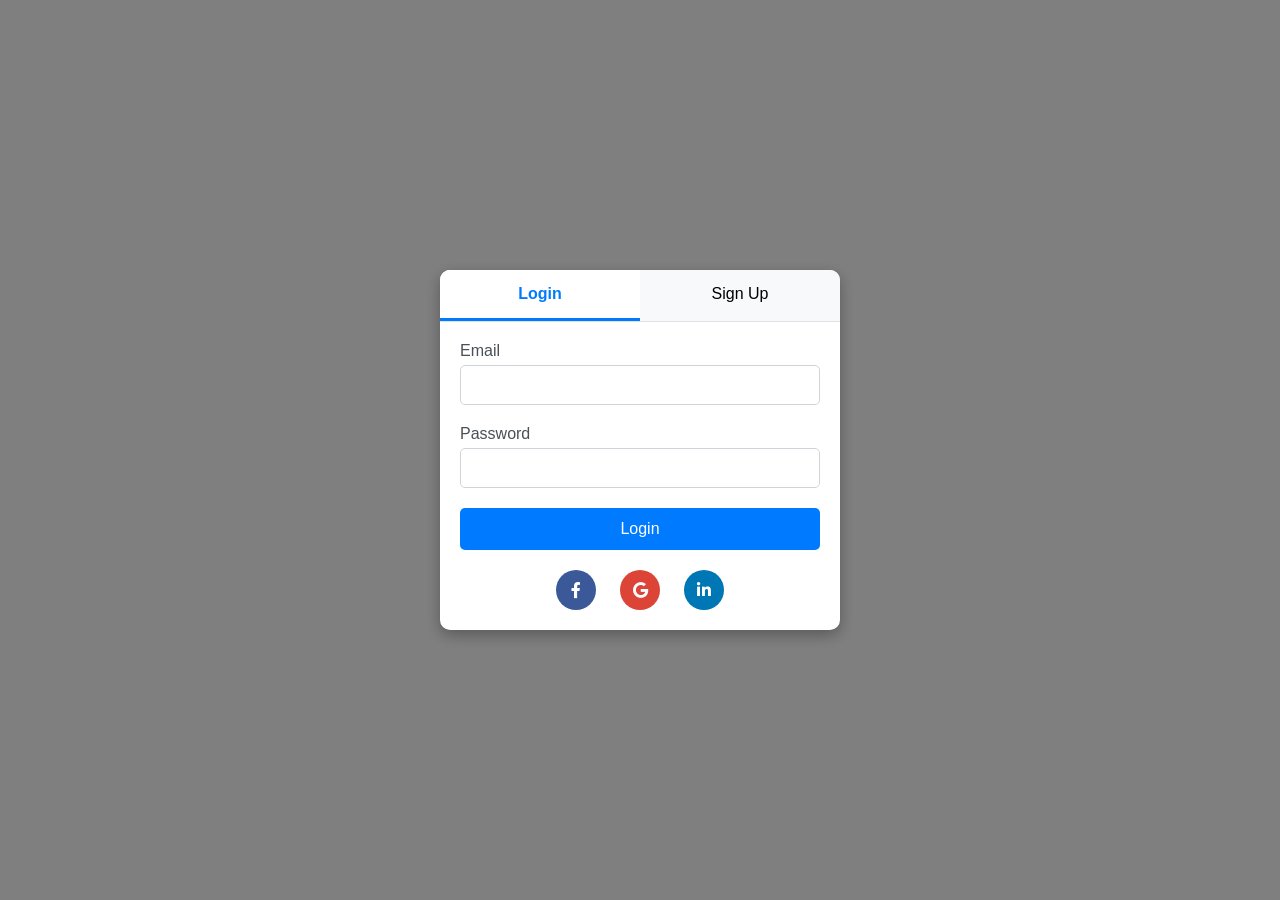
<file: login.html>
<!DOCTYPE html>
<html lang="en">
<head>
    <meta charset="UTF-8">
    <meta name="viewport" content="width=device-width, initial-scale=1.0">
    <title>EventPro - Login/Signup</title>
    <link rel="stylesheet" href="https://cdnjs.cloudflare.com/ajax/libs/font-awesome/6.0.0/css/all.min.css">
    <style>
        * {
            margin: 0;
            padding: 0;
            box-sizing: border-box;
            font-family: 'Segoe UI', Tahoma, Geneva, Verdana, sans-serif;
        }

        .modal-container {
            display: none;
            position: fixed;
            top: 0;
            left: 0;
            width: 100%;
            height: 100%;
            background-color: rgba(0, 0, 0, 0.5);
            justify-content: center;
            align-items: center;
            z-index: 1000;
        }

        .modal-content {
            background: white;
            width: 400px;
            border-radius: 10px;
            box-shadow: 0 5px 15px rgba(0, 0, 0, 0.3);
            overflow: hidden;
        }

        .tabs {
            display: flex;
            background: #f8f9fa;
            border-bottom: 1px solid #dee2e6;
        }

        .tab {
            flex: 1;
            padding: 15px;
            text-align: center;
            cursor: pointer;
            transition: all 0.3s ease;
        }

        .tab.active {
            background: white;
            border-bottom: 3px solid #007bff;
            color: #007bff;
            font-weight: bold;
        }

        .form-container {
            padding: 20px;
        }

        .form-group {
            margin-bottom: 20px;
        }

        .form-group label {
            display: block;
            margin-bottom: 5px;
            color: #495057;
        }

        .form-group input {
            width: 100%;
            padding: 10px;
            border: 1px solid #ced4da;
            border-radius: 5px;
            font-size: 16px;
        }

        .form-group input:focus {
            outline: none;
            border-color: #80bdff;
            box-shadow: 0 0 0 0.2rem rgba(0,123,255,.25);
        }

        .btn {
            width: 100%;
            padding: 12px;
            background: #007bff;
            color: white;
            border: none;
            border-radius: 5px;
            font-size: 16px;
            cursor: pointer;
            transition: background 0.3s ease;
        }

        .btn:hover {
            background: #0056b3;
        }

        .social-login {
            margin-top: 20px;
            text-align: center;
        }

        .social-btn {
            display: inline-flex;
            align-items: center;
            justify-content: center;
            width: 40px;
            height: 40px;
            margin: 0 10px;
            border-radius: 50%;
            color: white;
            cursor: pointer;
            transition: transform 0.3s ease;
        }

        .social-btn:hover {
            transform: scale(1.1);
        }

        .facebook {
            background: #3b5998;
        }

        .google {
            background: #db4437;
        }

        .linkedin {
            background: #0077b5;
        }
    </style>
</head>
<body>
    <div class="modal-container" id="authModal">
        <div class="modal-content">
            <div class="tabs">
                <div class="tab active" onclick="switchTab('login')">Login</div>
                <div class="tab" onclick="switchTab('signup')">Sign Up</div>
            </div>
            
            <!-- Login Form -->
            <div class="form-container" id="loginForm">
                <form onsubmit="return handleLogin(event)">
                    <div class="form-group">
                        <label>Email</label>
                        <input type="email" required>
                    </div>
                    <div class="form-group">
                        <label>Password</label>
                        <input type="password" required>
                    </div>
                    <button type="submit" class="btn">Login</button>
                </form>
                <div class="social-login">
                    <div class="social-btn facebook">
                        <i class="fab fa-facebook-f"></i>
                    </div>
                    <div class="social-btn google">
                        <i class="fab fa-google"></i>
                    </div>
                    <div class="social-btn linkedin">
                        <i class="fab fa-linkedin-in"></i>
                    </div>
                </div>
            </div>

            <!-- Sign Up Form -->
            <div class="form-container" id="signupForm" style="display: none;">
                <form onsubmit="return handleSignup(event)">
                    <div class="form-group">
                        <label>Full Name</label>
                        <input type="text" required>
                    </div>
                    <div class="form-group">
                        <label>Email</label>
                        <input type="email" required>
                    </div>
                    <div class="form-group">
                        <label>Password</label>
                        <input type="password" required>
                    </div>
                    <div class="form-group">
                        <label>Confirm Password</label>
                        <input type="password" required>
                    </div>
                    <button type="submit" class="btn">Sign Up</button>
                </form>
            </div>
        </div>
    </div>

    <script>
        // Show modal when page loads
        document.addEventListener('DOMContentLoaded', function() {
            document.getElementById('authModal').style.display = 'flex';
        });

        function switchTab(tab) {
            const tabs = document.querySelectorAll('.tab');
            const loginForm = document.getElementById('loginForm');
            const signupForm = document.getElementById('signupForm');

            tabs.forEach(t => t.classList.remove('active'));
            if (tab === 'login') {
                tabs[0].classList.add('active');
                loginForm.style.display = 'block';
                signupForm.style.display = 'none';
            } else {
                tabs[1].classList.add('active');
                loginForm.style.display = 'none';
                signupForm.style.display = 'block';
            }
        }

        function handleLogin(event) {
            event.preventDefault();
            // Add login logic here
            return false;
        }

        function handleSignup(event) {
            event.preventDefault();
            // Add signup logic here
            return false;
        }
    </script>
</body>
</html>
</file>
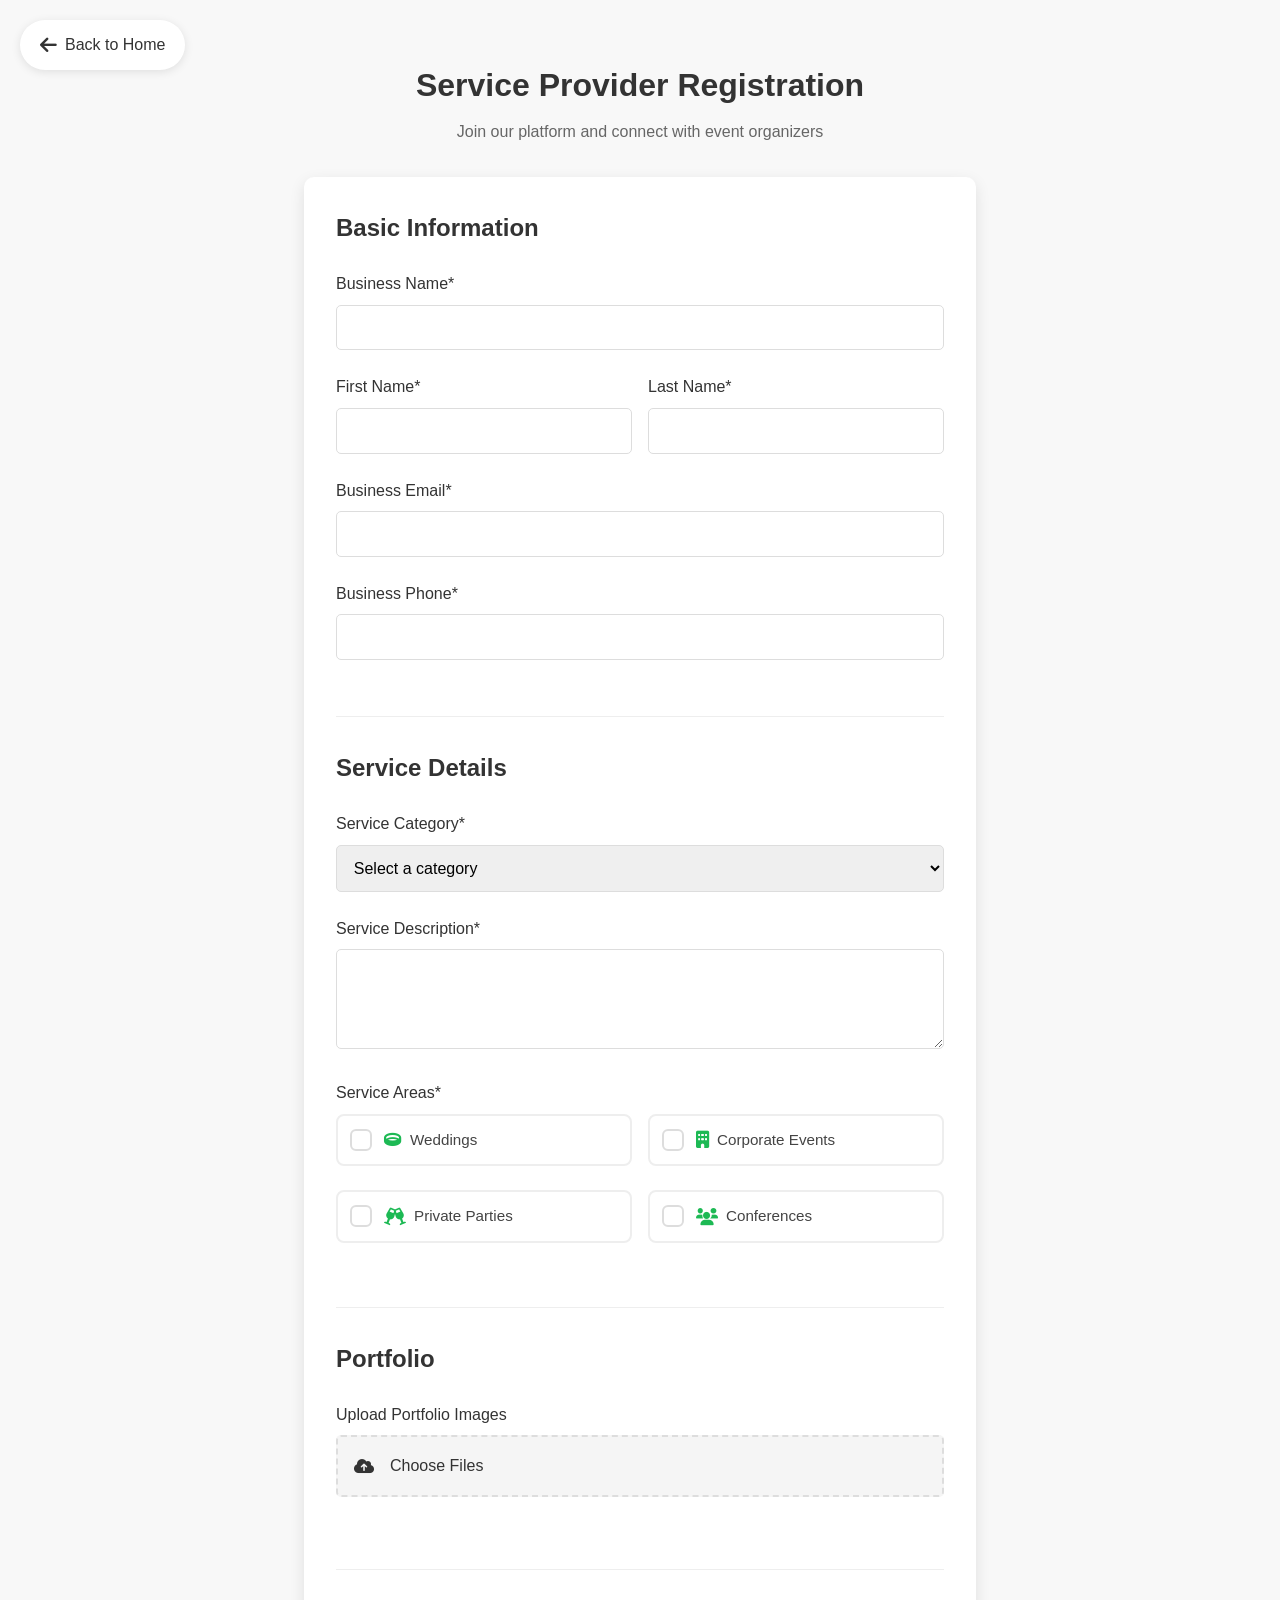
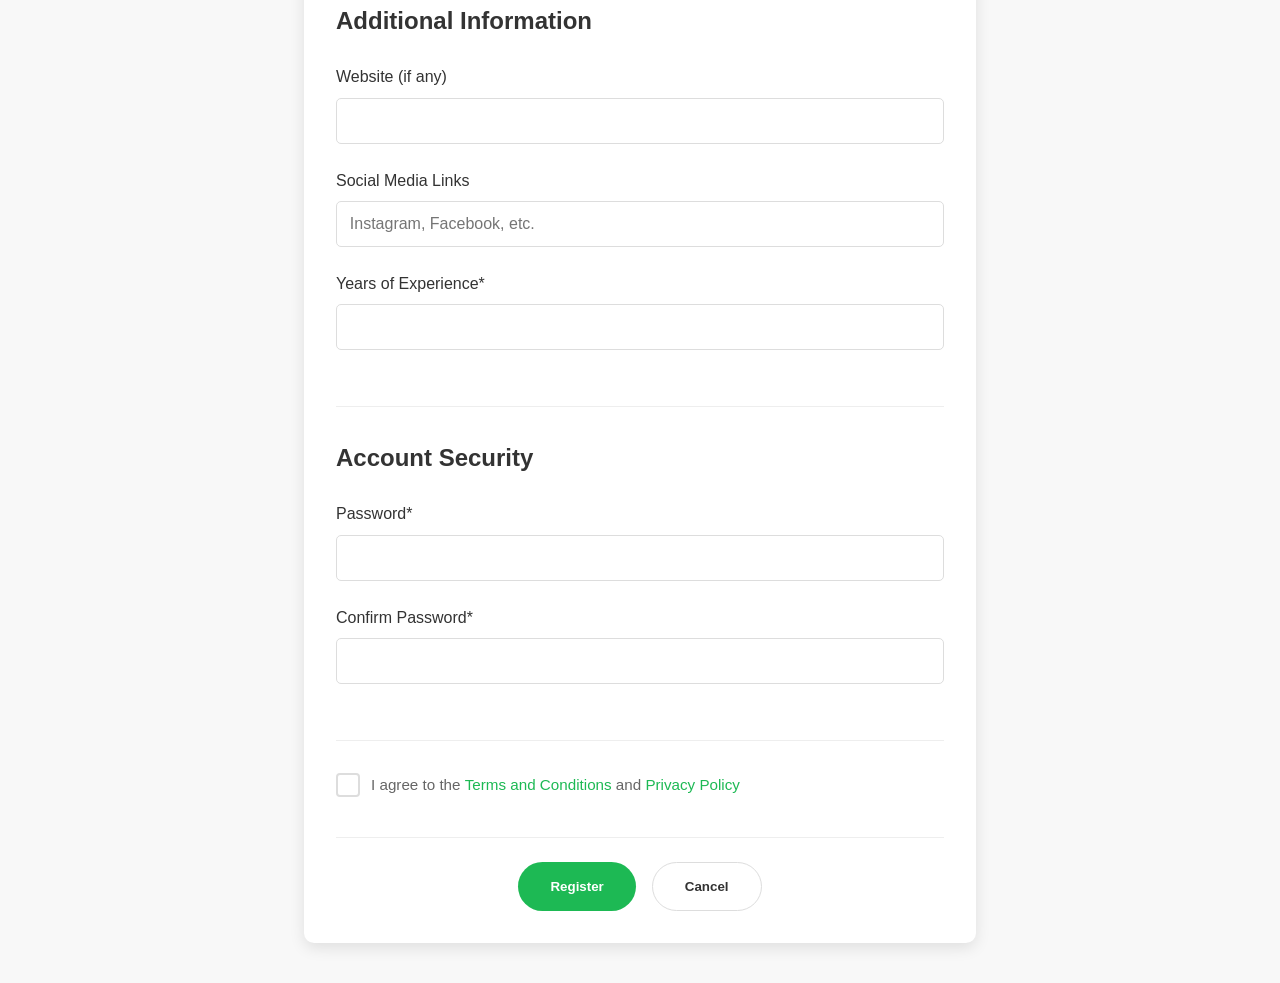
<file: provider-registration.html>
<!DOCTYPE html>
<html lang="en">
<head>
    <meta charset="UTF-8">
    <meta name="viewport" content="width=device-width, initial-scale=1.0">
    <title>Service Provider Registration - EventPro</title>
    <link rel="stylesheet" href="https://cdnjs.cloudflare.com/ajax/libs/font-awesome/6.0.0/css/all.min.css">
    <link rel="stylesheet" href="style.css">
</head>
<body>
    <a href="home.html" class="back-arrow">
        <i class="fas fa-arrow-left"></i>
        <span>Back to Home</span>
    </a>

    <div class="registration-container">
        <div class="registration-header">
            <h1>Service Provider Registration</h1>
            <p>Join our platform and connect with event organizers</p>
        </div>

        <form class="registration-form" id="providerRegistrationForm">
            <div class="form-section">
                <h2>Basic Information</h2>
                <div class="form-group">
                    <label for="businessName">Business Name*</label>
                    <input type="text" id="businessName" required>
                </div>
                <div class="form-row">
                    <div class="form-group">
                        <label for="firstName">First Name*</label>
                        <input type="text" id="firstName" required>
                    </div>
                    <div class="form-group">
                        <label for="lastName">Last Name*</label>
                        <input type="text" id="lastName" required>
                    </div>
                </div>
                <div class="form-group">
                    <label for="email">Business Email*</label>
                    <input type="email" id="email" required>
                </div>
                <div class="form-group">
                    <label for="phone">Business Phone*</label>
                    <input type="tel" id="phone" required>
                </div>
            </div>

            <div class="form-section">
                <h2>Service Details</h2>
                <div class="form-group">
                    <label for="serviceType">Service Category*</label>
                    <select id="serviceType" required>
                        <option value="">Select a category</option>
                        <option value="catering">Catering</option>
                        <option value="decoration">Decoration</option>
                        <option value="photography">Photography</option>
                        <option value="venue">Venue</option>
                        <option value="entertainment">Entertainment</option>
                        <option value="other">Other</option>
                    </select>
                </div>
                <div class="form-group">
                    <label for="description">Service Description*</label>
                    <textarea id="description" rows="4" required></textarea>
                </div>
                <div class="form-group">
                    <label>Service Areas*</label>
                    <div class="checkbox-group">
                        <label class="service-checkbox">
                            <input type="checkbox" name="serviceArea" value="weddings">
                            <span class="checkbox-custom">
                                <i class="fas fa-check"></i>
                            </span>
                            <span class="service-label">
                                <i class="fas fa-ring"></i>
                                Weddings
                            </span>
                        </label>
                        <label class="service-checkbox">
                            <input type="checkbox" name="serviceArea" value="corporate">
                            <span class="checkbox-custom">
                                <i class="fas fa-check"></i>
                            </span>
                            <span class="service-label">
                                <i class="fas fa-building"></i>
                                Corporate Events
                            </span>
                        </label>
                        <label class="service-checkbox">
                            <input type="checkbox" name="serviceArea" value="parties">
                            <span class="checkbox-custom">
                                <i class="fas fa-check"></i>
                            </span>
                            <span class="service-label">
                                <i class="fas fa-glass-cheers"></i>
                                Private Parties
                            </span>
                        </label>
                        <label class="service-checkbox">
                            <input type="checkbox" name="serviceArea" value="conferences">
                            <span class="checkbox-custom">
                                <i class="fas fa-check"></i>
                            </span>
                            <span class="service-label">
                                <i class="fas fa-users"></i>
                                Conferences
                            </span>
                        </label>
                    </div>
                </div>
            </div>

            <div class="form-section">
                <h2>Portfolio</h2>
                <div class="form-group">
                    <label for="portfolio">Upload Portfolio Images</label>
                    <div class="file-upload">
                        <input type="file" id="portfolio" multiple accept="image/*">
                        <label for="portfolio" class="file-upload-label">
                            <i class="fas fa-cloud-upload-alt"></i>
                            <span>Choose Files</span>
                        </label>
                    </div>
                    <div id="imagePreview" class="image-preview"></div>
                </div>
            </div>

            <div class="form-section">
                <h2>Additional Information</h2>
                <div class="form-group">
                    <label for="website">Website (if any)</label>
                    <input type="url" id="website">
                </div>
                <div class="form-group">
                    <label for="socialMedia">Social Media Links</label>
                    <input type="text" id="socialMedia" placeholder="Instagram, Facebook, etc.">
                </div>
                <div class="form-group">
                    <label for="experience">Years of Experience*</label>
                    <input type="number" id="experience" required min="0">
                </div>
            </div>

            <div class="form-section">
                <h2>Account Security</h2>
                <div class="form-group">
                    <label for="password">Password*</label>
                    <input type="password" id="password" required>
                </div>
                <div class="form-group">
                    <label for="confirmPassword">Confirm Password*</label>
                    <input type="password" id="confirmPassword" required>
                </div>
            </div>

            <div class="form-section terms">
                <label class="checkbox-label">
                    <input type="checkbox" required>
                    <span class="checkmark"></span>
                    <span class="terms-text">
                        I agree to the <a href="#" class="terms-link">Terms and Conditions</a> and 
                        <a href="#" class="terms-link">Privacy Policy</a>
                    </span>
                </label>
            </div>

            <div class="form-actions">
                <button type="submit" class="submit-btn">Register</button>
                <button type="button" class="cancel-btn">Cancel</button>
            </div>
        </form>
    </div>

    <script src="provider-registration.js"></script>
</body>
</html>
</file>
<file: style.css>
* {
    margin: 0;
    padding: 0;
    box-sizing: border-box;
    font-family: 'Segoe UI', Tahoma, Geneva, Verdana, sans-serif;
}

body {
    font-family: Arial, sans-serif;
    line-height: 1.6;
    background: #f8f8f8;
    margin: 0;
    padding-top: 0;
}

/* Navigation */
.navbar {
    background: rgb(23, 23, 23);
    padding: 1rem 5%;
    position: fixed;
    top: 0;
    left: 0;
    right: 0;
    z-index: 1000;
    box-shadow: 0 2px 10px rgba(0,0,0,0.1);
    border-top: none;
}

.nav-content {
    display: flex;
    justify-content: space-between;
    align-items: center;
    max-width: 1400px;
    margin: 0 auto;
}

.logo {
    color: #fff;
    font-size: 1.5rem;
    font-weight: bold;
}

.nav-center {
    display: flex;
    align-items: center;
    gap: 3rem;
    margin: 0 auto;
}

.nav-links {
    display: flex;
    align-items: center;
    gap: 2rem;
}

.nav-links a {
    color: #fff;
    text-decoration: none;
    transition: color 0.3s;
    font-size: 1rem;
}

.nav-links a:hover {
    color: #1db954;
}

.nav-right {
    display: flex;
    align-items: center;
    gap: 2rem;
}

.search-bar {
    display: flex;
    align-items: center;
    background: #fff;
    border-radius: 20px;
    padding: 5px;
}

.search-bar input {
    border: none;
    padding: 8px 15px;
    border-radius: 20px;
    width: 200px;
    outline: none;
}

.search-bar button {
    background: #1db954;
    border: none;
    color: white;
    padding: 8px 15px;
    border-radius: 20px;
    cursor: pointer;
    transition: background 0.3s;
}

.search-bar button:hover {
    background: #168f40;
}

/* Make the navbar responsive */
@media (max-width: 968px) {
    .nav-content {
        flex-direction: column;
        gap: 1rem;
        padding: 1rem 0;
    }
    
    .search-bar {
        margin: 10px 0;
    }
    
    .nav-links {
        display: flex;
        flex-wrap: wrap;
        justify-content: center;
        gap: 1rem;
    }
    
    .nav-links a {
        margin: 0;
    }
}

/* Hero Section */
.hero {
    background: linear-gradient(rgba(0,0,0,0.7), rgba(0,0,0,0.7)), url('event-bg.jpg');
    background-size: cover;
    height: 80vh;
    display: flex;
    align-items: center;
    justify-content: center;
    text-align: center;
    color: #fff;
    margin-top: 60px;
}

.hero-content h1 {
    font-size: 3rem;
    margin-bottom: 1rem;
}

.hero-content p {
    font-size: 1.2rem;
    margin-bottom: 2rem;
}

.cta-button {
    background: #1db954;
    color: #fff;
    padding: 1rem 2rem;
    border-radius: 30px;
    text-decoration: none;
    font-weight: bold;
    transition: background 0.3s;
}

.cta-button:hover {
    background: #168f40;
}

/* Services Section */
.services {
    padding: 5rem 5%;
}

.section-title {
    text-align: center;
    margin-bottom: 3rem;
}

.services-grid {
    display: grid;
    grid-template-columns: repeat(auto-fit, minmax(250px, 1fr));
    gap: 2rem;
}

.service-card {
    background: #fff;
    padding: 2rem;
    border-radius: 10px;
    text-align: center;
    box-shadow: 0 5px 15px rgba(0,0,0,0.1);
    transition: transform 0.3s;
}

.service-card:hover {
    transform: translateY(-10px);
}

.service-card i {
    font-size: 2.5rem;
    color: #1db954;
    margin-bottom: 1rem;
}

/* Featured Events */
.featured-events {
    padding: 5rem 5%;
    background: #fff;
}

.events-grid {
    display: grid;
    grid-template-columns: repeat(auto-fit, minmax(300px, 1fr));
    gap: 2rem;
}

.event-card {
    background: #f8f8f8;
    border-radius: 10px;
    overflow: hidden;
}

.event-image {
    height: 200px;
    background: #ddd;
}

.event-details {
    padding: 1.5rem;
}

.event-details h3 {
    margin-bottom: 0.5rem;
}

.event-details p {
    color: #666;
    margin-bottom: 1rem;
}

/* Footer */
footer {
    background: #1e1e1e;
    color: #fff;
    padding: 3rem 5%;
    text-align: center;
}

.footer-content {
    display: grid;
    grid-template-columns: repeat(auto-fit, minmax(200px, 1fr));
    gap: 2rem;
    margin-bottom: 2rem;
}

.footer-section h3 {
    margin-bottom: 1rem;
}

.footer-section a {
    color: #fff;
    text-decoration: none;
    display: block;
    margin-bottom: 0.5rem;
}

.footer-bottom {
    padding-top: 2rem;
    border-top: 1px solid #333;
}

/* Connect Section */
.connect-section {
    padding: 5rem 5%;
    background: #f8f8f8;
}

.providers-grid {
    display: grid;
    grid-template-columns: repeat(auto-fit, minmax(300px, 1fr));
    gap: 2rem;
    margin-bottom: 4rem;
}

.provider-card {
    background: white;
    border-radius: 15px;
    overflow: hidden;
    box-shadow: 0 5px 20px rgba(0,0,0,0.1);
    transition: all 0.3s ease;
    position: relative;
}

.provider-card:hover {
    transform: translateY(-5px);
    box-shadow: 0 8px 25px rgba(0,0,0,0.15);
}

.provider-image {
    position: relative;
    height: 220px;
    overflow: hidden;
}

.provider-image img {
    width: 100%;
    height: 100%;
    object-fit: cover;
    transition: transform 0.5s ease;
}

.provider-card:hover .provider-image img {
    transform: scale(1.05);
}

.provider-badge {
    position: absolute;
    top: 1rem;
    right: 1rem;
    display: flex;
    flex-direction: column;
    gap: 0.5rem;
}

.badge-featured, .badge-rating {
    padding: 6px 12px;
    border-radius: 20px;
    font-size: 0.85rem;
    font-weight: 600;
    display: flex;
    align-items: center;
    gap: 5px;
    backdrop-filter: blur(5px);
}

.badge-featured {
    background: linear-gradient(45deg, #FFD700, #FFA500);
    color: white;
}

.badge-rating {
    background: rgba(0, 0, 0, 0.7);
    color: white;
}

.provider-quick-info {
    position: absolute;
    bottom: 1rem;
    left: 1rem;
    right: 1rem;
    display: flex;
    justify-content: space-between;
    gap: 1rem;
}

.experience, .events-completed {
    background: rgba(0, 0, 0, 0.7);
    color: white;
    padding: 5px 10px;
    border-radius: 15px;
    font-size: 0.8rem;
    backdrop-filter: blur(5px);
    display: flex;
    align-items: center;
    gap: 5px;
}

.provider-info {
    padding: 1.5rem;
}

.provider-header {
    margin-bottom: 1rem;
}

.provider-header h3 {
    color: #333;
    font-size: 1.3rem;
    margin-bottom: 0.5rem;
}

.price-rating {
    display: flex;
    justify-content: space-between;
    align-items: center;
}

.price-range {
    color: #1db954;
    font-weight: bold;
    font-size: 1.1rem;
}

.rating-stars {
    color: #FFD700;
}

.provider-location {
    color: #666;
    margin-bottom: 1rem;
    display: flex;
    align-items: center;
    gap: 0.5rem;
}

.provider-description {
    color: #555;
    margin-bottom: 1rem;
    line-height: 1.5;
}

.provider-tags {
    display: flex;
    gap: 0.8rem;
    flex-wrap: wrap;
    margin-bottom: 1.5rem;
}

.provider-tags span {
    background: #f5f5f5;
    color: #444;
    padding: 5px 12px;
    border-radius: 15px;
    font-size: 0.9rem;
    display: flex;
    align-items: center;
    gap: 5px;
    transition: all 0.3s;
}

.provider-tags span:hover {
    background: #1db954;
    color: white;
}

.provider-actions {
    display: flex;
    gap: 1rem;
}

.view-profile {
    flex: 1;
    background: #1db954;
    color: white;
    border: none;
    padding: 12px 20px;
    border-radius: 25px;
    font-weight: 600;
    cursor: pointer;
    transition: all 0.3s;
    display: flex;
    align-items: center;
    justify-content: center;
    gap: 8px;
}

.view-profile:hover {
    background: #168f40;
    transform: translateY(-2px);
}

.quick-contact, .add-favorite {
    width: 45px;
    height: 45px;
    border: 2px solid #ddd;
    background: white;
    border-radius: 50%;
    display: flex;
    align-items: center;
    justify-content: center;
    cursor: pointer;
    transition: all 0.3s;
}

.quick-contact:hover {
    background: #1db954;
    color: white;
    border-color: #1db954;
}

.add-favorite:hover {
    background: #ff4444;
    color: white;
    border-color: #ff4444;
}

/* Hover animations */
.provider-card .provider-info {
    position: relative;
    z-index: 1;
}

.provider-card::after {
    content: '';
    position: absolute;
    bottom: 0;
    left: 0;
    width: 100%;
    height: 50%;
    background: linear-gradient(to top, white, transparent);
    pointer-events: none;
    opacity: 0;
    transition: opacity 0.3s;
}

.provider-card:hover::after {
    opacity: 1;
}

/* User Type Modal */
.user-type-modal {
    display: none;
    position: fixed;
    top: 0;
    left: 0;
    width: 100%;
    height: 100%;
    background: rgba(0, 0, 0, 0.8);
    z-index: 1001;
    justify-content: center;
    align-items: center;
}

.modal-content {
    background: white;
    padding: 2rem;
    border-radius: 10px;
    width: 90%;
    max-width: 800px;
    text-align: center;
}

.modal-content h2 {
    color: #333;
    margin-bottom: 1rem;
}

.role-options {
    display: grid;
    grid-template-columns: repeat(auto-fit, minmax(250px, 1fr));
    gap: 2rem;
    margin-top: 2rem;
}

.role-card {
    background: #f8f8f8;
    padding: 2rem;
    border-radius: 10px;
    cursor: pointer;
    transition: transform 0.3s, box-shadow 0.3s;
}

.role-card:hover {
    transform: translateY(-5px);
    box-shadow: 0 5px 15px rgba(0,0,0,0.1);
}

.role-card i {
    font-size: 3rem;
    color: #1db954;
    margin-bottom: 1rem;
}

.role-card h3 {
    color: #333;
    margin-bottom: 0.5rem;
}

.role-card p {
    color: #666;
    font-size: 0.9rem;
}

/* Profile Section Styles */
.profile-section {
    position: relative;
    margin-left: 0;
}

.profile-trigger {
    display: flex;
    align-items: center;
    cursor: pointer;
    padding: 5px 10px;
    border-radius: 20px;
    background: rgba(255, 255, 255, 0.1);
    transition: background 0.3s;
}

.profile-trigger:hover {
    background: rgba(255, 255, 255, 0.2);
}

.profile-avatar {
    width: 32px;
    height: 32px;
    border-radius: 50%;
    object-fit: cover;
}

.profile-name {
    color: #fff;
    margin: 0 10px;
    font-size: 0.9rem;
}

.profile-dropdown {
    position: absolute;
    top: 100%;
    right: 0;
    width: 280px;
    background: white;
    border-radius: 10px;
    box-shadow: 0 5px 15px rgba(0,0,0,0.2);
    margin-top: 10px;
    display: none;
    z-index: 1000;
}

.profile-dropdown.active {
    display: block;
}

.profile-header {
    padding: 15px;
    border-bottom: 1px solid #eee;
    display: flex;
    align-items: center;
}

.dropdown-avatar {
    width: 48px;
    height: 48px;
    border-radius: 50%;
    object-fit: cover;
}

.profile-info {
    margin-left: 15px;
}

.profile-full-name {
    display: block;
    font-weight: bold;
    color: #333;
}

.profile-type {
    display: block;
    font-size: 0.8rem;
    color: #666;
}

.profile-menu {
    padding: 10px 0;
}

.profile-menu a {
    display: flex;
    align-items: center;
    padding: 10px 15px;
    color: #333;
    text-decoration: none;
    transition: background 0.3s;
}

.profile-menu a:hover {
    background: #f5f5f5;
}

.profile-menu i {
    width: 20px;
    margin-right: 10px;
}

.logout-btn {
    color: #ff4444 !important;
    border-top: 1px solid #eee;
    margin-top: 5px;
}

/* Registration Page Styles */
.registration-container {
    padding: 60px 5% 40px;
    max-width: 800px;
    margin: 0 auto;
}

.registration-header {
    text-align: center;
    margin-bottom: 2rem;
}

.registration-header h1 {
    color: #333;
    margin-bottom: 0.5rem;
}

.registration-header p {
    color: #666;
}

.registration-form {
    background: #fff;
    padding: 2rem;
    border-radius: 10px;
    box-shadow: 0 5px 15px rgba(0,0,0,0.1);
}

.form-section {
    margin-bottom: 2rem;
    padding-bottom: 2rem;
    border-bottom: 1px solid #eee;
}

.form-section h2 {
    color: #333;
    margin-bottom: 1.5rem;
    font-size: 1.5rem;
}

.form-group {
    margin-bottom: 1.5rem;
}

.form-row {
    display: grid;
    grid-template-columns: 1fr 1fr;
    gap: 1rem;
}

label {
    display: block;
    margin-bottom: 0.5rem;
    color: #333;
}

input, select, textarea {
    width: 100%;
    padding: 0.8rem;
    border: 1px solid #ddd;
    border-radius: 5px;
    font-size: 1rem;
}

textarea {
    resize: vertical;
}

.checkbox-group {
    display: grid;
    grid-template-columns: repeat(auto-fit, minmax(200px, 1fr));
    gap: 1rem;
    margin-top: 0.5rem;
}

.service-checkbox {
    display: flex;
    align-items: center;
    gap: 12px;
    padding: 12px;
    border: 2px solid #eee;
    border-radius: 8px;
    cursor: pointer;
    transition: all 0.3s ease;
    background: white;
}

.service-checkbox:hover {
    border-color: #1db954;
    background: #f8fff8;
}

.service-checkbox input {
    display: none;
}

.checkbox-custom {
    width: 22px;
    height: 22px;
    border: 2px solid #ddd;
    border-radius: 6px;
    display: flex;
    align-items: center;
    justify-content: center;
    transition: all 0.3s ease;
}

.checkbox-custom i {
    color: white;
    font-size: 12px;
    opacity: 0;
    transform: scale(0);
    transition: all 0.2s ease;
}

.service-checkbox input:checked ~ .checkbox-custom {
    background: #1db954;
    border-color: #1db954;
}

.service-checkbox input:checked ~ .checkbox-custom i {
    opacity: 1;
    transform: scale(1);
}

.service-label {
    display: flex;
    align-items: center;
    gap: 8px;
    color: #444;
    font-size: 0.95rem;
}

.service-label i {
    color: #1db954;
    font-size: 1.1rem;
}

.service-checkbox input:checked ~ .service-label {
    color: #1db954;
    font-weight: 500;
}

/* Responsive adjustments */
@media (max-width: 768px) {
    .checkbox-group {
        grid-template-columns: 1fr;
    }
}

.file-upload {
    position: relative;
    margin-bottom: 1rem;
}

.file-upload input[type="file"] {
    display: none;
}

.file-upload-label {
    display: flex;
    align-items: center;
    gap: 1rem;
    padding: 1rem;
    background: #f5f5f5;
    border: 2px dashed #ddd;
    border-radius: 5px;
    cursor: pointer;
    text-align: center;
}

.image-preview {
    display: grid;
    grid-template-columns: repeat(auto-fill, minmax(100px, 1fr));
    gap: 1rem;
    margin-top: 1rem;
}

.image-preview img {
    width: 100%;
    height: 100px;
    object-fit: cover;
    border-radius: 5px;
}

.terms {
    margin: 1.5rem 0;
}

.checkbox-label {
    display: flex;
    align-items: center;
    gap: 10px;
    cursor: pointer;
    position: relative;
    padding-left: 35px;
    user-select: none;
}

.checkbox-label input {
    position: absolute;
    opacity: 0;
    cursor: pointer;
    height: 0;
    width: 0;
}

.checkmark {
    position: absolute;
    left: 0;
    height: 24px;
    width: 24px;
    background-color: #fff;
    border: 2px solid #ddd;
    border-radius: 4px;
    transition: all 0.3s ease;
}

.checkbox-label:hover input ~ .checkmark {
    border-color: #1db954;
}

.checkbox-label input:checked ~ .checkmark {
    background-color: #1db954;
    border-color: #1db954;
}

.checkmark:after {
    content: "";
    position: absolute;
    display: none;
    left: 8px;
    top: 4px;
    width: 5px;
    height: 10px;
    border: solid white;
    border-width: 0 2px 2px 0;
    transform: rotate(45deg);
}

.checkbox-label input:checked ~ .checkmark:after {
    display: block;
}

.terms-text {
    color: #666;
    font-size: 0.95rem;
}

.terms-link {
    color: #1db954;
    text-decoration: none;
    font-weight: 500;
    transition: color 0.3s;
}

.terms-link:hover {
    color: #168f40;
    text-decoration: underline;
}

.form-actions {
    display: flex;
    gap: 1rem;
    justify-content: center;
}

.submit-btn, .cancel-btn {
    padding: 1rem 2rem;
    border-radius: 25px;
    font-weight: bold;
    cursor: pointer;
    transition: background 0.3s;
}

.submit-btn {
    background: #1db954;
    color: #fff;
    border: none;
}

.submit-btn:hover {
    background: #168f40;
}

.cancel-btn {
    background: #fff;
    color: #333;
    border: 1px solid #ddd;
}

.cancel-btn:hover {
    background: #f5f5f5;
}

/* View All Providers Button Styles */
.view-all-providers {
    text-align: center;
    margin-top: 3rem;
    margin-bottom: 2rem;
}

.view-all-btn {
    background: transparent;
    color: #1db954;
    border: 2px solid #1db954;
    padding: 1rem 2rem;
    border-radius: 30px;
    font-size: 1.1rem;
    font-weight: bold;
    cursor: pointer;
    transition: all 0.3s ease;
    display: inline-flex;
    align-items: center;
    gap: 10px;
}

.view-all-btn:hover {
    background: #1db954;
    color: white;
    transform: translateY(-2px);
    box-shadow: 0 5px 15px rgba(29, 185, 84, 0.3);
}

.view-all-btn i {
    transition: transform 0.3s ease;
}

.view-all-btn:hover i {
    transform: translateX(5px);
}

/* Add hover effect to provider cards */
.provider-card {
    position: relative;
    overflow: hidden;
}

.provider-card::after {
    content: '';
    position: absolute;
    bottom: 0;
    left: 0;
    width: 100%;
    height: 50%;
    background: linear-gradient(to top, rgba(0,0,0,0.05), transparent);
    pointer-events: none;
}

/* Responsive adjustments */
@media (max-width: 768px) {
    .view-all-btn {
        width: 90%;
        justify-content: center;
    }
}

/* Services Hero Section */
.services-hero {
    background: linear-gradient(rgba(0,0,0,0.7), rgba(0,0,0,0.7)), url('services-bg.jpg');
    background-size: cover;
    background-position: center;
    padding: 100px 5%;
    color: white;
    text-align: center;
}

.services-search-container {
    max-width: 800px;
    margin: 0 auto;
}

.services-search-container h1 {
    font-size: 2.5rem;
    margin-bottom: 2rem;
}

.advanced-search {
    background: white;
    padding: 20px;
    border-radius: 10px;
    box-shadow: 0 5px 15px rgba(0,0,0,0.2);
}

.search-box {
    position: relative;
    margin-bottom: 1rem;
}

.search-box input {
    width: 100%;
    padding: 15px 45px;
    border: 1px solid #ddd;
    border-radius: 5px;
    font-size: 1.1rem;
}

.search-box i {
    position: absolute;
    left: 15px;
    top: 50%;
    transform: translateY(-50%);
    color: #666;
}

.search-filters {
    display: flex;
    gap: 1rem;
}

.filter-select {
    flex: 1;
    padding: 12px;
    border: 1px solid #ddd;
    border-radius: 5px;
    background: #f8f8f8;
}

.search-btn {
    background: #1db954;
    color: white;
    border: none;
    padding: 12px 30px;
    border-radius: 5px;
    cursor: pointer;
    font-weight: bold;
    transition: background 0.3s;
}

.search-btn:hover {
    background: #168f40;
}

/* Categories Navigation */
.services-categories {
    background: white;
    padding: 1rem 5%;
    box-shadow: 0 2px 10px rgba(0,0,0,0.1);
    position: sticky;
    top: 70px;
    z-index: 100;
}

.category-nav {
    display: flex;
    justify-content: center;
    gap: 2rem;
    max-width: 1200px;
    margin: 0 auto;
    overflow-x: auto;
    padding: 0.5rem 0;
}

.category-item {
    display: flex;
    flex-direction: column;
    align-items: center;
    color: #666;
    text-decoration: none;
    padding: 0.5rem;
    transition: all 0.3s;
    min-width: 80px;
}

.category-item i {
    font-size: 1.5rem;
    margin-bottom: 0.5rem;
}

.category-item.active {
    color: #1db954;
}

.category-item:hover {
    color: #1db954;
    transform: translateY(-2px);
}

/* Providers Container */
.providers-container {
    max-width: 1200px;
    margin: 2rem auto;
    padding: 0 20px;
}

.providers-header {
    display: flex;
    justify-content: space-between;
    align-items: center;
    margin-bottom: 2rem;
}

.results-info h2 {
    color: #333;
    margin-bottom: 0.5rem;
}

.results-info p {
    color: #666;
}

.sort-options {
    display: flex;
    align-items: center;
    gap: 1rem;
}

.sort-select {
    padding: 8px 15px;
    border: 1px solid #ddd;
    border-radius: 5px;
    background: white;
}

/* Responsive Design */
@media (max-width: 768px) {
    .search-filters {
        flex-direction: column;
    }
    
    .providers-header {
        flex-direction: column;
        gap: 1rem;
    }
    
    .category-nav {
        justify-content: flex-start;
    }
}

/* Back to Home Button Styles */
.back-home {
    position: fixed;
    top: 100px;
    left: 20px;
    display: flex;
    align-items: center;
    gap: 8px;
    background: white;
    color: #333;
    padding: 12px 20px;
    border-radius: 25px;
    text-decoration: none;
    box-shadow: 0 2px 10px rgba(0,0,0,0.1);
    transition: all 0.3s ease;
    z-index: 99;
}

.back-home i {
    font-size: 1.2rem;
    transition: transform 0.3s ease;
}

.back-home:hover {
    background: #1db954;
    color: white;
    transform: translateX(-5px);
}

.back-home:hover i {
    transform: translateX(-3px);
}

/* Responsive adjustment for mobile */
@media (max-width: 768px) {
    .back-home {
        top: 80px;
        left: 10px;
        padding: 8px 15px;
    }
    
    .back-home span {
        display: none; /* Hide text on mobile, show only arrow */
    }
}

/* Update pagination styles */
.pagination {
    display: flex;
    justify-content: center;
    gap: 1rem;
    margin-top: 2rem;
}

.page-btn {
    width: 40px;
    height: 40px;
    border: 1px solid #ddd;
    background: white;
    border-radius: 50%;
    display: flex;
    align-items: center;
    justify-content: center;
    cursor: pointer;
    transition: all 0.3s ease;
}

.page-btn:hover {
    background: #1db954;
    color: white;
    border-color: #1db954;
}

.page-btn i {
    font-size: 0.9rem;
}

/* Disabled state for pagination buttons */
.page-btn.disabled {
    opacity: 0.5;
    cursor: not-allowed;
}

.page-btn.disabled:hover {
    background: white;
    color: inherit;
    border-color: #ddd;
}

/* Back Arrow Button Styles */
.back-arrow {
    position: fixed;
    top: 20px;
    left: 20px;
    display: flex;
    align-items: center;
    gap: 8px;
    padding: 12px 20px;
    background: white;
    color: #333;
    text-decoration: none;
    border-radius: 25px;
    box-shadow: 0 2px 10px rgba(0,0,0,0.1);
    transition: all 0.3s ease;
    z-index: 1000;
    border: none;
}

.back-arrow i {
    font-size: 1.2rem;
    transition: transform 0.3s ease;
}

.back-arrow:hover {
    background: #1db954;
    color: white;
    transform: translateX(-5px);
}

.back-arrow:hover i {
    transform: translateX(-3px);
}

/* Responsive Design */
@media (max-width: 768px) {
    .back-arrow {
        top: 15px;
        left: 15px;
        padding: 8px 15px;
    }
    
    .back-arrow span {
        display: none; /* Hide text on mobile, show only arrow */
    }
}
</file>
